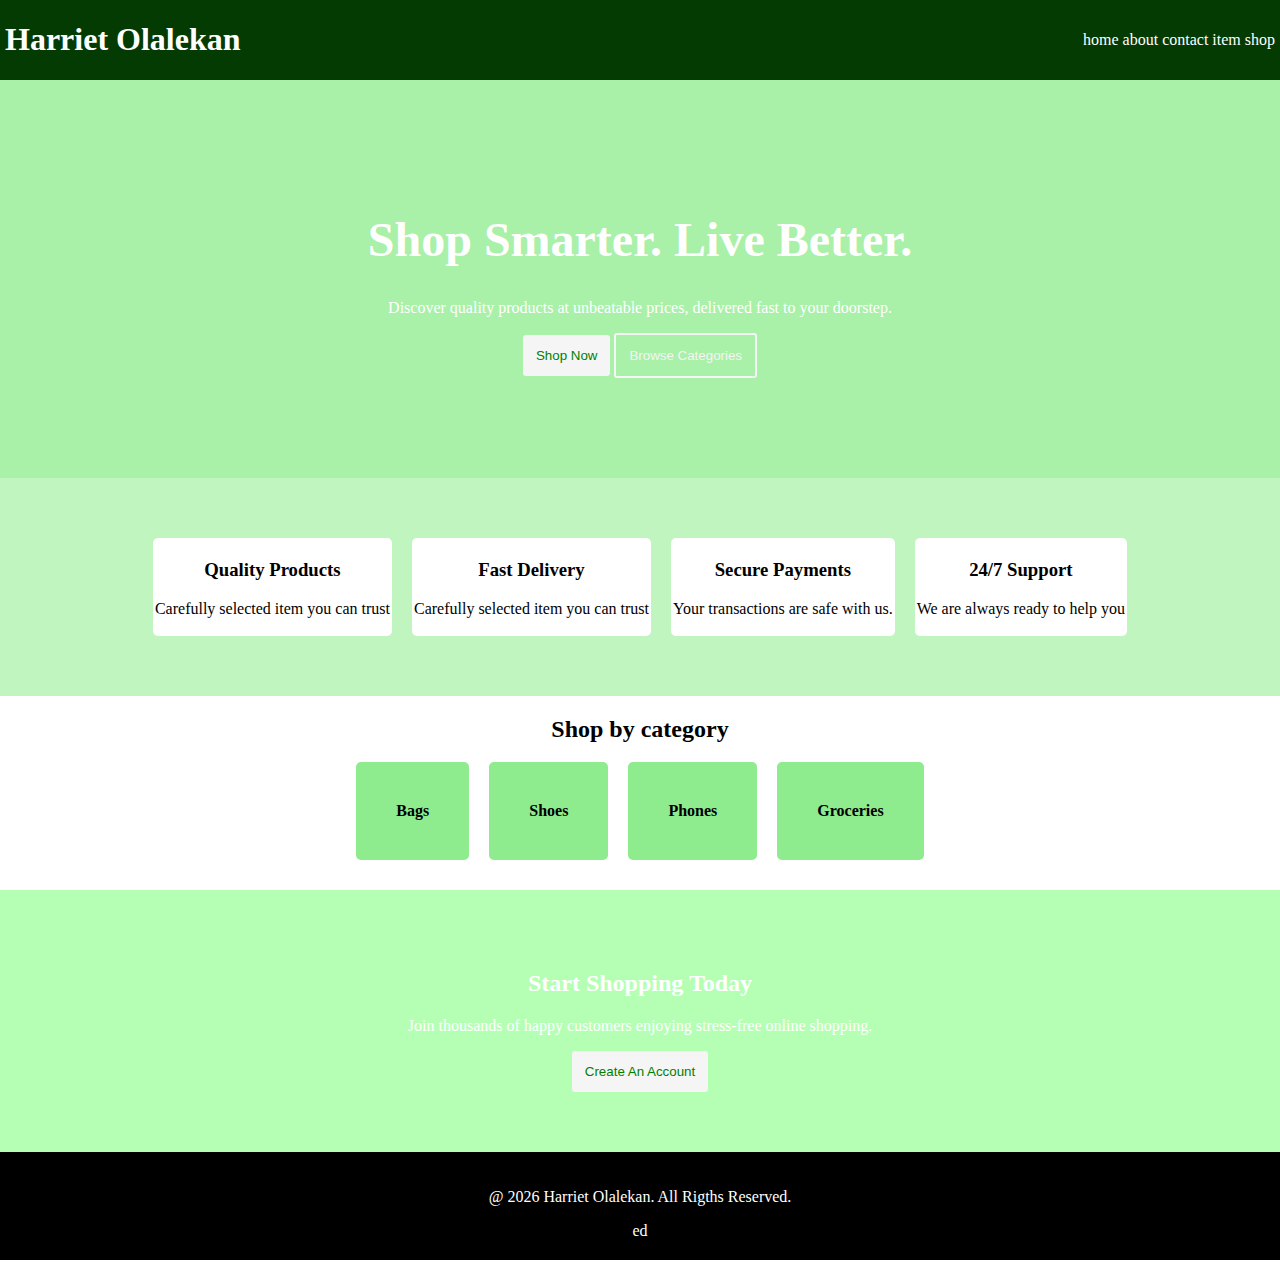
<file: index.html>
<!DOCTYPE html>
<html lang="en">
<head>
    <meta charset="UTF-8">
    <meta name="viewport" content="width=device-width, initial-scale=1.0">
    <link rel="stylesheet" href="index.css">
    <title>Harriet | index</title>
</head>
<body>

    <div class="original_div">
        <h1>Harriet Olalekan</h1>
        <header>
            <a href="index.html">home</a>
            <a href="about.html">about</a>
            <a href="contact.html">contact</a>
            <a href="item.html">item</a>
            <a href="shop.html">shop</a>
        </header> 
    </div>

    <!-- Hero Section -->
    <section class="div1">
        <h1>Shop Smarter. Live Better.</h1>
        <p>Discover quality products at unbeatable prices, delivered fast to your doorstep.</p>
        <div class="div_buttons">
            <button class="small_btn">Shop Now</button>
            <button class="big_btn">Browse Categories</button>
        </div>
    </section>

    <!-- Why Choose Us -->
    <section class="parent_section">
        <div class="feature">
            <h3>Quality Products</h3>
            <p>Carefully selected item you can trust</p>
        </div>
        <div class="feature">
            <h3>Fast Delivery</h3>
            <p>Carefully selected item you can trust</p>

        </div>

         <div class="feature">
                <h3>Secure Payments</h3>
                <p>Your transactions are safe with us.</p>
            </div>

        <div class="feature">
            <h3>24/7 Support</h3>
            <p>We are always ready to help you</p>
        </div>
    </section>

    <!-- Categories -->
    <section class="categories">
        <h2>Shop by category</h2>
        <div class="category_div">
            <div class="category_child">Bags</div>
            <div class="category_child">Shoes</div>
            <div class="category_child">Phones</div>
            <div class="category_child">Groceries</div>
        </div>
    </section>

    <!-- Call To Action -->
    <section class="buy">
        <h2>Start Shopping Today</h2>
        <p>Join thousands of happy customers enjoying stress-free online shopping.</p>
        <button class="small_btn">Create An Account</button>
    </section>

    <!-- Footer -->
    <footer class="footer">
        <p>@ 2026 Harriet Olalekan. All Rigths Reserved.</p>ed
    </footer>
    
</body>
</html>
</file>
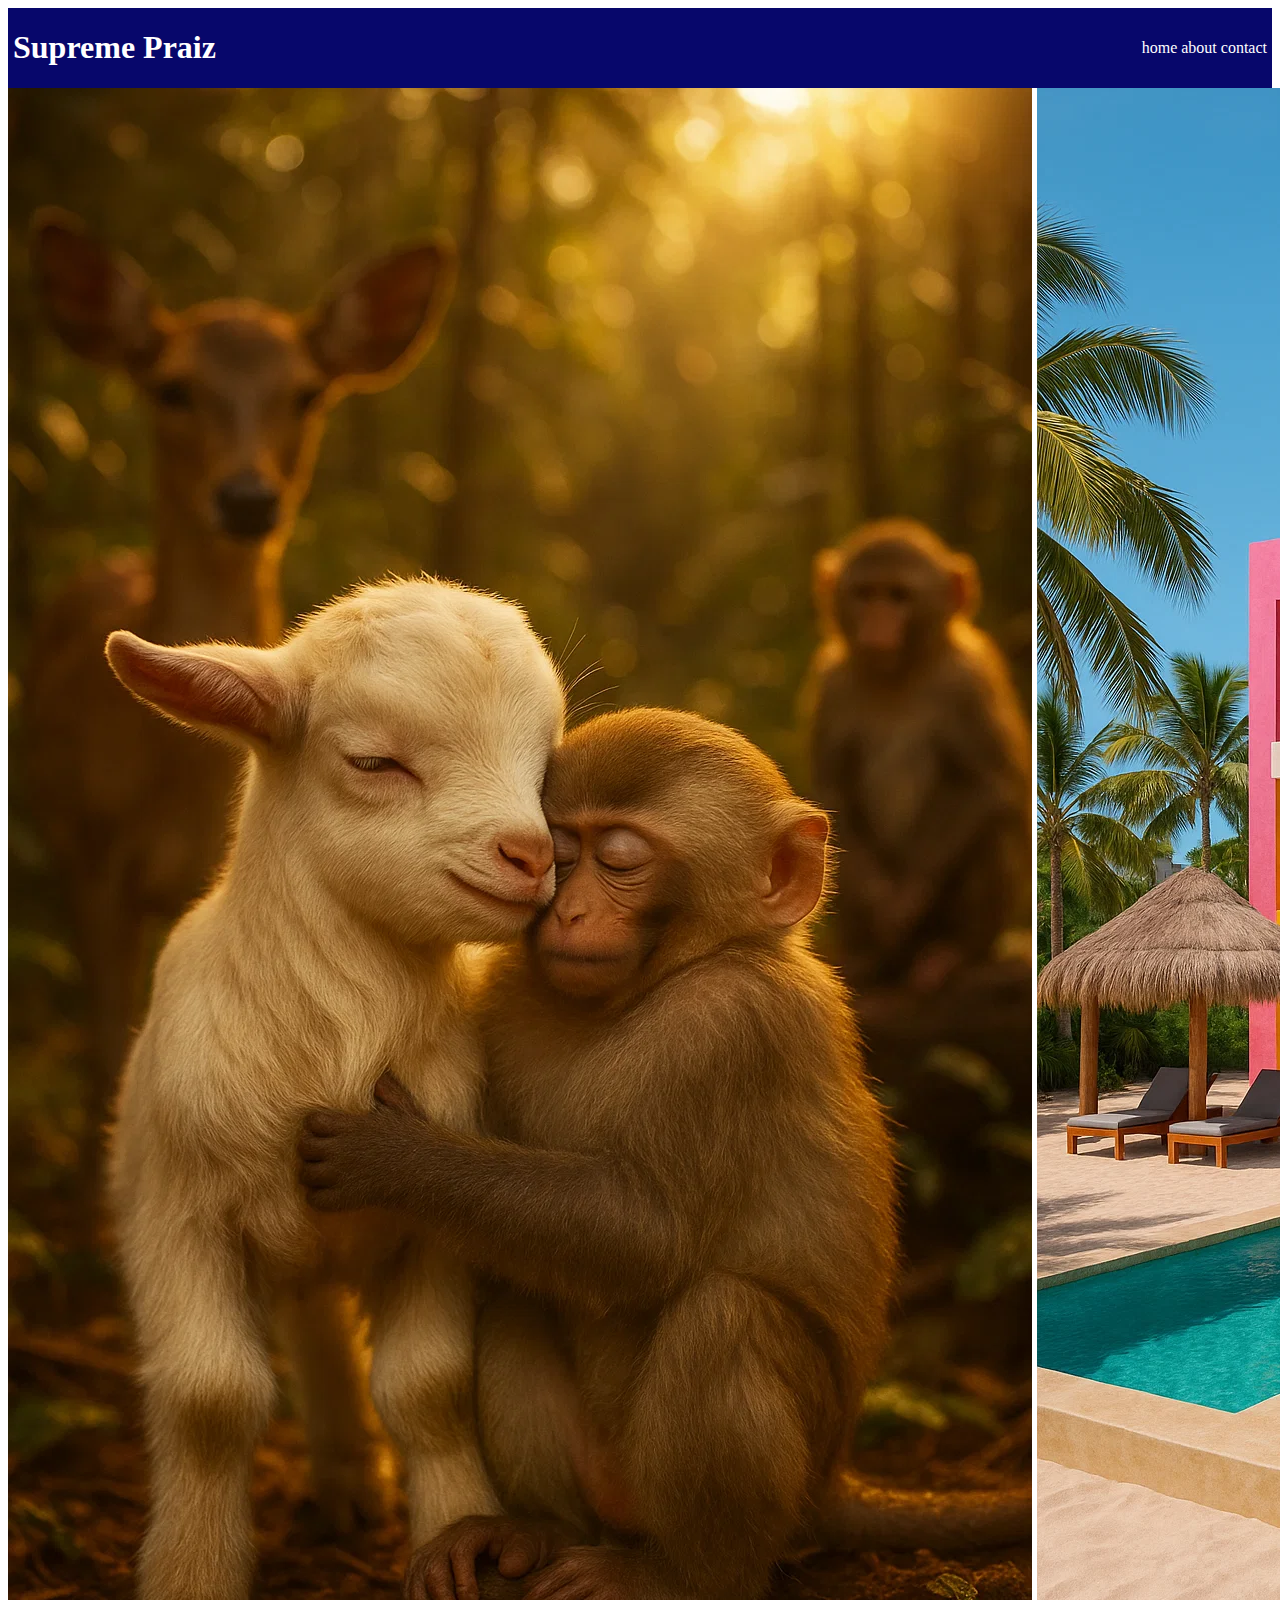
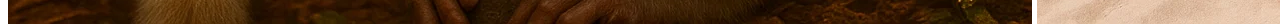
<file: about.html>
<!DOCTYPE html>
<html lang="en">
<head>
    <meta charset="UTF-8">
    <meta name="viewport" content="width=device-width, initial-scale=1.0">
    <link rel="stylesheet" href="about.css">
    <title>Document</title>
</head>
<body>
    <div class="main_div">
        <h1>Supreme Praiz</h1>
    <header>
        <a href="index.html">home</a>
        <a href="">about</a>
        <a href="">contact</a>
    </header>
    </div>

    <div class="original_div">
        <div>
            <img src="goat_monkey.webp" alt="">
        </div>

        <div>
            <img src="pool.webp" alt="">
        </div>

        <div>
            <img src="room.webp" alt="">
        </div>

    </div>


</body>
</html>
</file>
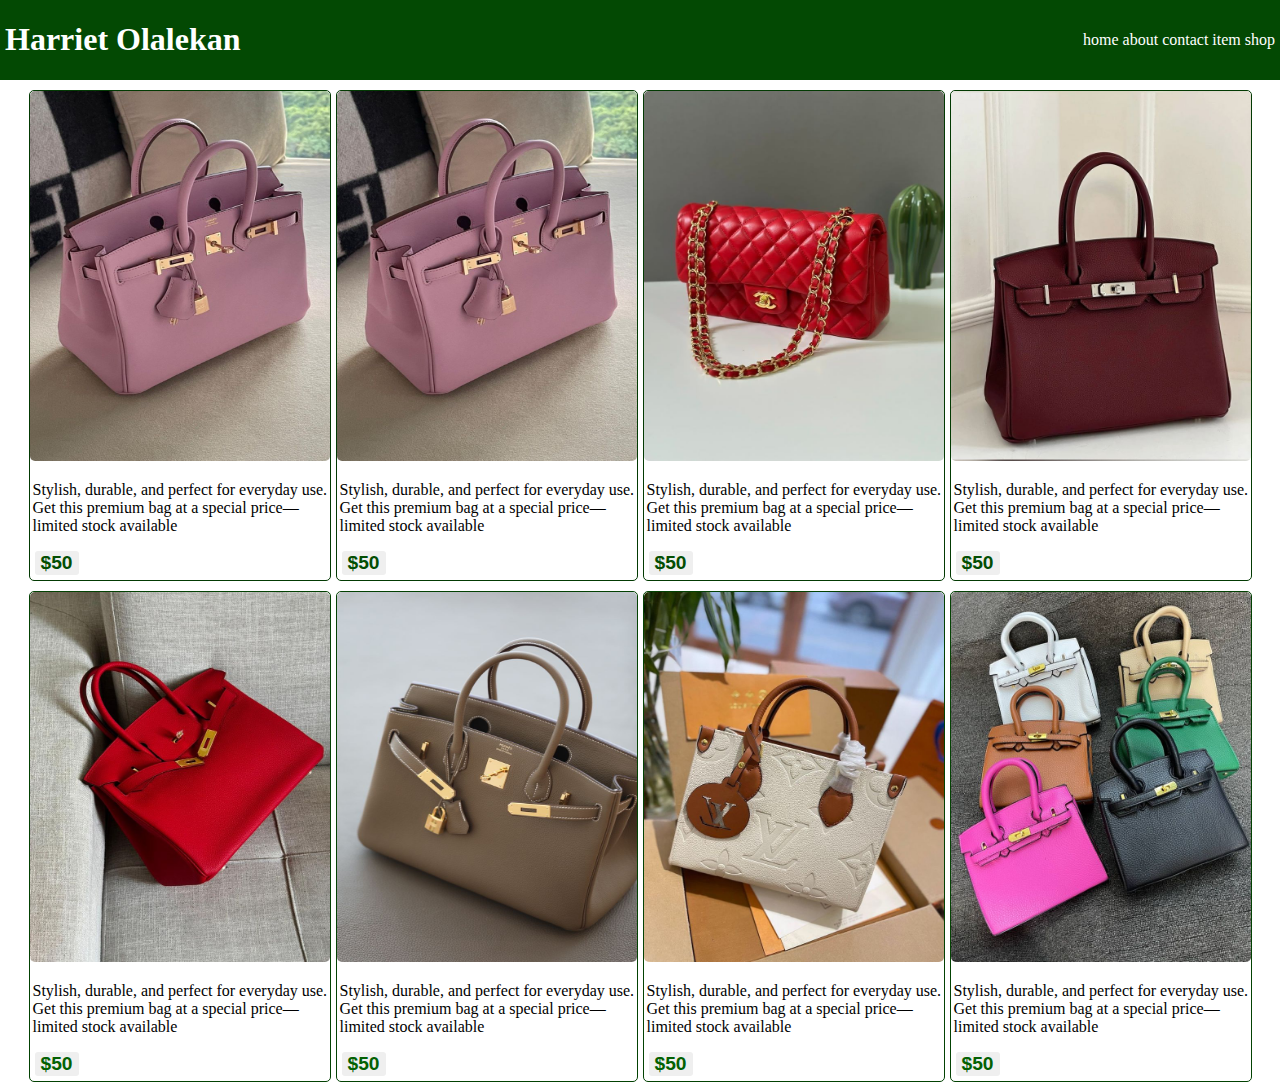
<file: item.html>
<!DOCTYPE html>
<html lang="en">
<head>
    <meta charset="UTF-8">
    <meta name="viewport" content="width=device-width, initial-scale=1.0">
    <link rel="stylesheet" href="item.css">
    <title>Harriet | item</title>
</head>
<body>
     <div class="original_div">
        <h1>Harriet Olalekan</h1>
        <header>
            <a href="index.html">home</a>
            <a href="about.html">about</a>
            <a href="contact.html">contact</a>
            <a href="item.html">item</a>
            <a href="shop.html">shop</a>
        </header> 
    </div>

    <div class="sale1">
        <div class="box1">
           <img src="images/bag1.jpg" alt="">
           <p>Stylish, durable, and perfect for everyday use. 
                Get this premium bag at a special price—limited stock available
            </p>
            <button class="price">$50</button>
        </div>

        <div class="box2">
            <img src="images/bag2.jpg" alt="">
            <p>Stylish, durable, and perfect for everyday use. 
                Get this premium bag at a special price—limited stock available
            </p>
            <button class="price">$50</button>
        </div>

        <div class="box3">
            <img src="images/bag3.jpg" alt="">
            <p>Stylish, durable, and perfect for everyday use. 
                Get this premium bag at a special price—limited stock available
            </p>
            <button class="price">$50</button>
        </div>

        <div class="box4">
           <img src="images/bag4.jpg" alt="">
           <p>Stylish, durable, and perfect for everyday use. 
                Get this premium bag at a special price—limited stock available
            </p>
            <button class="price">$50</button>
        </div>

    </div class>

    <div class="sale2">
        <div class="box5">
            <img src="images/bag5.jpg" alt="">
            <p>Stylish, durable, and perfect for everyday use. 
                Get this premium bag at a special price—limited stock available
            </p>
             <button class="price">$50</button>
        </div>

        <div class="box6">
            <img src="images/bag6.jpg" alt="">
            <p>Stylish, durable, and perfect for everyday use. 
                Get this premium bag at a special price—limited stock available
            </p>
             <button class="price">$50</button>
        </div>

        <div class="box7">
            <img src="images/bag7.jpg" alt="">
            <p>Stylish, durable, and perfect for everyday use. 
                Get this premium bag at a special price—limited stock available
            </p>
             <button class="price">$50</button>
        </div>

        <div class="box8">
            <img src="images/bag8.jpg" alt="">
            <p>Stylish, durable, and perfect for everyday use. 
                Get this premium bag at a special price—limited stock available
            </p>
            <button class="price">$50</button>
        </div>


    </div>
</body>
</html>
</file>
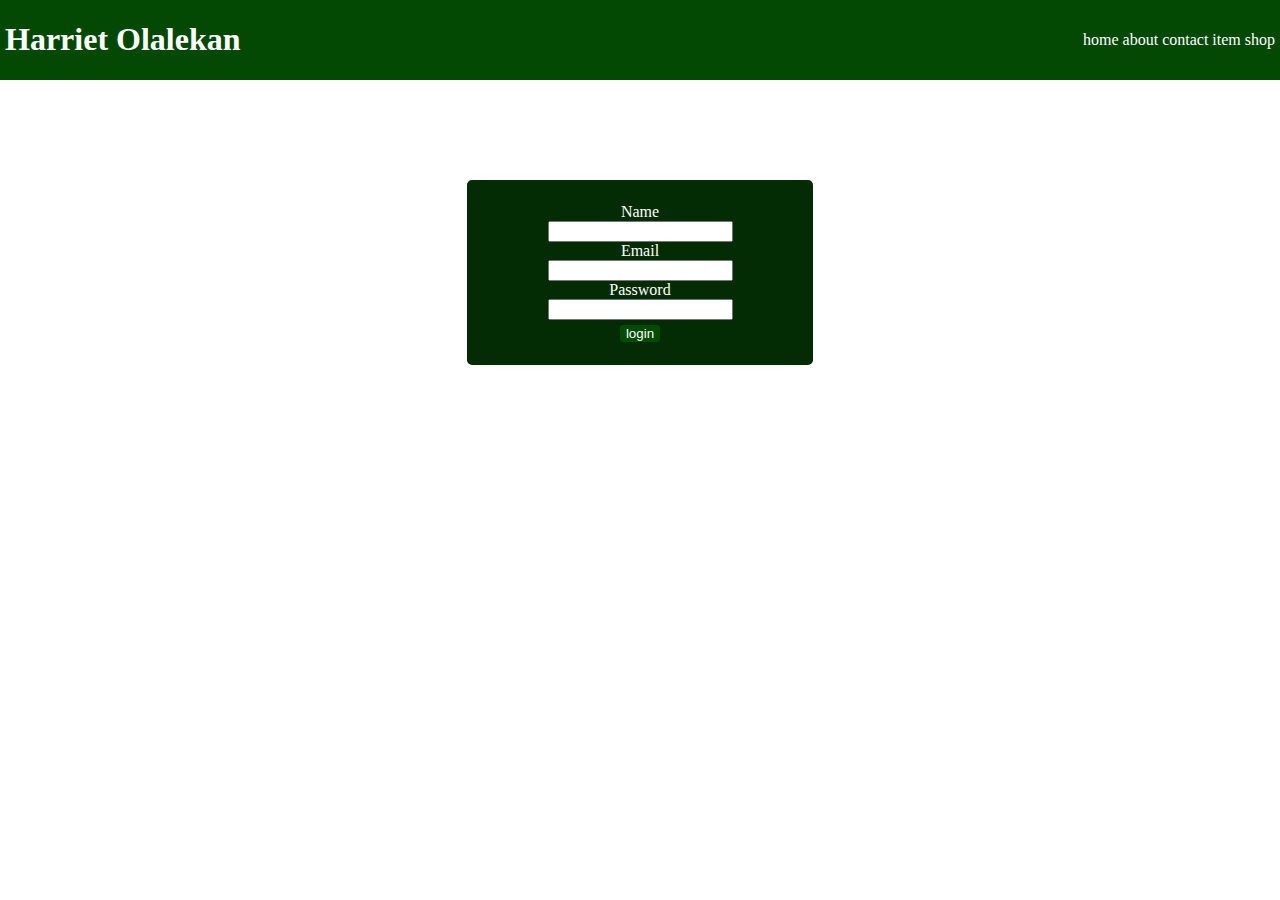
<file: login.html>
<!DOCTYPE html>
<html lang="en">
<head>
    <meta charset="UTF-8">
    <meta name="viewport" content="width=device-width, initial-scale=1.0">
    <link rel="stylesheet" href="login.css">
    <title>Harriet | login</title>
</head>
<body>

    <div class="original_div">
        <h1>Harriet Olalekan</h1>
        <header>
            <a href="index.html">home</a>
            <a href="about.html">about</a>
            <a href="contact.html">contact</a>
            <a href="item.html">item</a>
            <a href="shop.html">shop</a>
        </header> 
    </div>

    <form action="">
        <label for="name">Name</label><br>
        <input type="text"><br>
        <label for="email">Email</label><br>
        <input type="text"><br>
        <label for="password">Password</label><br>
        <input type="password"><br>

        <button>login</button>
    </form>
</body>
</html>
</file>
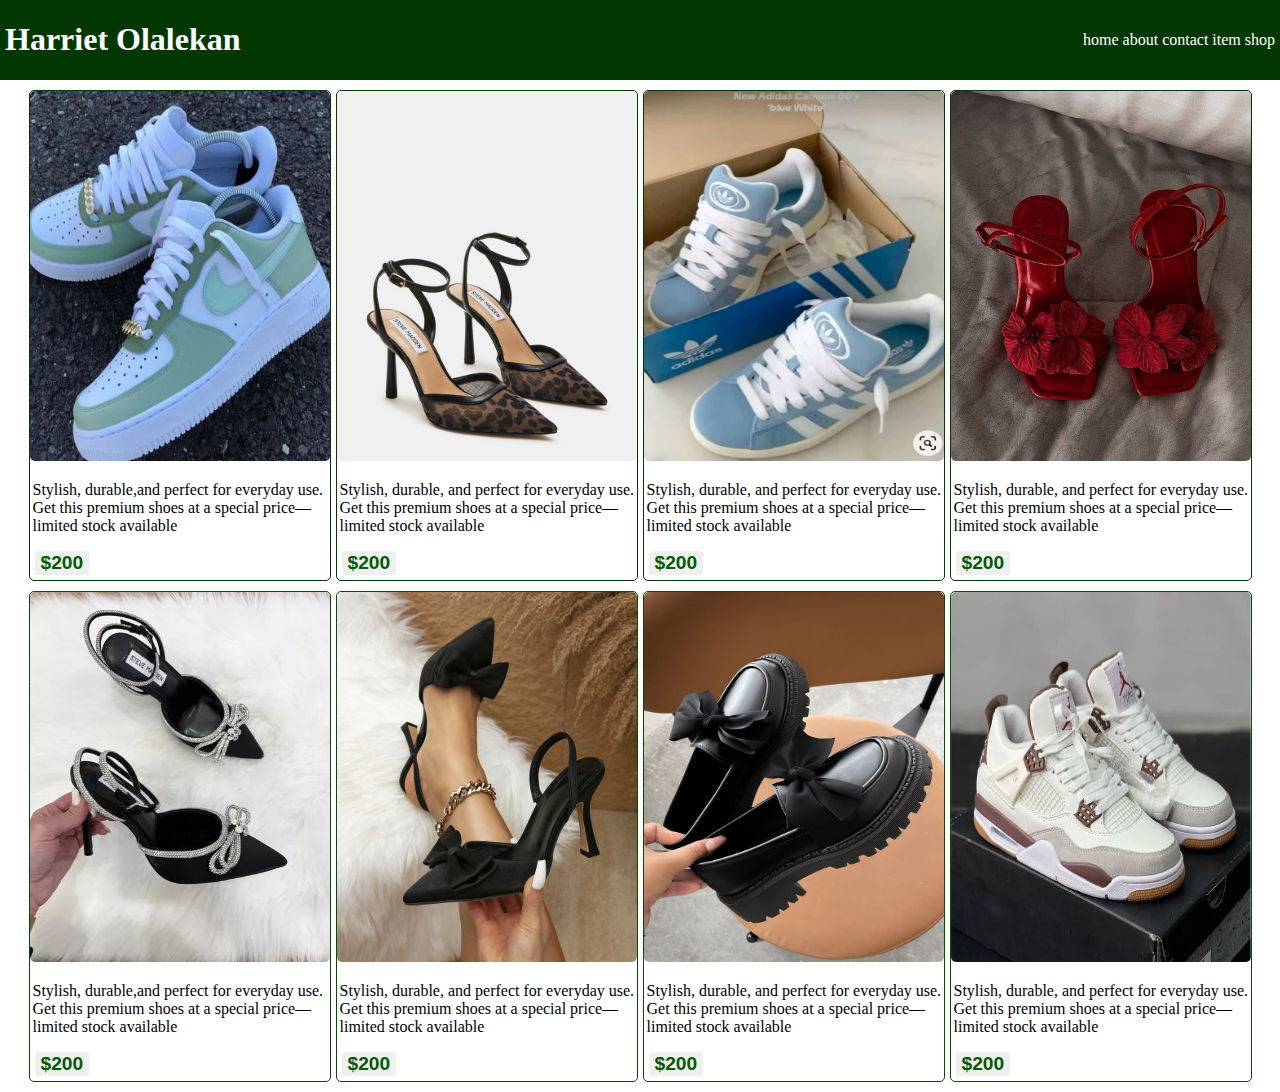
<file: shop.html>
<!DOCTYPE html>
<html lang="en">
<head>
    <meta charset="UTF-8">
    <meta name="viewport" content="width=device-width, initial-scale=1.0">
    <link rel="stylesheet" href="shop.css">
    <title>Harriet | shop</title>
</head>
<body>
    <div class="main_div">
        <h1>Harriet Olalekan</h1>
        <header>
            <a href="index.html">home</a>
            <a href="about.html">about</a>
            <a href="contact.html">contact</a>
            <a href="item.html">item</a>
            <a href="shop.html">shop</a>
        </header>
    </div>

    <div class="sale1">
        <div class="box1">
            <img class="image" src="images/shoe1.jpg" alt="">
            <p>
            Stylish, durable,and perfect for everyday use. Get this premium shoes at a special price—limited stock available
            </p>
            <button class="price">$200</button>
        </div>

        <div class="box2">
            <img class="image" src="images/shoe2.jpg" alt="">
            <p>
            Stylish, durable, and perfect for everyday use. Get this premium shoes at a special price—limited stock available
            </p>
            <button class="price">$200</button>
        </div>

        <div class="box3">
            <img class="image" src="images/shoe3.jpg" alt="">
            <p>
            Stylish, durable, and perfect for everyday use. Get this premium shoes at a special price—limited stock available     
            </p>
            <button class="price">$200</button>
        </div>

         <div class="box4">
            <img class="image" src="images/shoe4.jpg" alt="">
            <p>
            Stylish, durable, and perfect for everyday use. Get this premium shoes at a special price—limited stock available
            </p>
            <button class="price">$200</button>
        </div>
    </div>

    <div class="sale2">
        <div class="box5">
            <img class="image" src="images/shoe5.jpg" alt="">
            <p>
            Stylish, durable,and perfect for everyday use. Get this premium shoes at a special price—limited stock available
            </p>
            <button class="price">$200</button>
        </div>

        <div class="box6">
            <img class="image" src="images/shoe6.jpg" alt="">
            <p>
            Stylish, durable, and perfect for everyday use. Get this premium shoes at a special price—limited stock available
            </p>
            <button class="price">$200</button>
        </div>

        <div class="box7">
            <img class="image" src="images/shoe7.jpg" alt="">
            <p>
            Stylish, durable, and perfect for everyday use. Get this premium shoes at a special price—limited stock available     
            </p>
            <button class="price">$200</button>
        </div>

         <div class="box8">
            <img class="image" src="images/shoe8.jpg" alt="">
            <p>
            Stylish, durable, and perfect for everyday use. Get this premium shoes at a special price—limited stock available
            </p>
            <button class="price">$200</button>
        </div>
    </div>
</body>
</html>
</file>
<file: index.css>
body{
    margin-top: 0;
    margin-left: 0;
    margin-right: 0;
}

.original_div{
    background-color: rgb(3, 59, 3);
    display: flex;
    align-items: center;
    justify-content: space-between;
    color: white;
    padding-left: 5px;
    padding-right: 5px;
    position: sticky;
    top: 0;
    left: 0;
    right: 0;
}

.original_div a{
    text-decoration: none;
    color: white;
}

.original_div a:hover{
    color: rgb(20, 156, 20);
}

.div1{
    background-color: rgb(169, 240, 169);
    color: white;
    text-align: center;
    padding: 100px;
}

.div1 h1{
    font-size: 48px;
}

.div1 o{
    font-size: 18px;
    margin-bottom: 30px;
}

.small_btn{
    background-color: whitesmoke;
    border: none;
    color:green ;
    padding: 13px;
    border-radius: 3px;
    cursor: pointer;
}

.small_btn:hover{
    background-color: rgb(78, 184, 78);
}

.big_btn{
    color: whitesmoke;
    padding: 13px;
    border: solid 2px whitesmoke;
    background: transparent;
    border-radius: 3px;
}

.parent_section{
    display: flex;
    justify-content: center;
    background-color: rgb(192, 245, 192);
    gap: 20px;
    padding: 60px;
}

.feature{
    background-color: white;
    text-align: center;
    border-radius: 5px;
    padding: 2px;
}

.categories{
    text-align: center;
}

.category_div{
    display: flex;
    justify-content: center;
    gap: 20px;
}

.category_child{
    background-color: rgb(142, 235, 142);
    padding: 40px;
    border-radius: 5px;
    font-weight: bold;
    cursor:  pointer ;
}

.category_child:hover{
    color: white;
    background-color: rgb(177, 233, 177);
}

.buy{
    text-align: center;
    background-color: rgb(181, 255, 181);
    padding: 60px;
    margin-top: 30px;
    color: white;
}

.footer{
    background-color: black;
    padding: 20px;
    text-align: center;
    color: white;
}

@media screen and (max-width: 600px) {
    body{
        overflow-x: hidden;
        padding-left: 5px;
        padding-right: 5px;

    }

    .parent_section{
        flex-direction: column;
    }

    .category_div{
        flex-direction: column;
    }
}
</file>
<file: about.css>
.main_div{
    background-color: rgb(7, 7, 107);
    display: flex;
    align-items: center;
    justify-content: space-between;
    padding-left: 5px;
    padding-right: 5px;
    color: white;
}

.main_div a{
    color: white;
    text-decoration: none;
}

.main_div a:hover{
    color: blue;
}

.original_div{
    display: flex;
    border: 5px;
    gap: 5px;
    height: 300px;
    width: 300px;
}
</file>
<file: item.css>
body{
    margin-top: 0;
    margin-left: 0;
    margin-right: 0;
}

.original_div{
    background-color: rgb(3, 73, 3);
    display: flex;
    align-items: center;
    justify-content: space-between;
    color: white;
    padding-left: 5px;
    padding-right: 5px;
    position: sticky;
    top: 0;
    left: 0;
    right: 0;
}

.original_div a{
    text-decoration: none;
    color: white;
}

.original_div a:hover{
    color: rgb(3, 68, 3);
}

.sale1{
    display: flex;
    gap: 5px;
    margin-top: 10px;
    margin-bottom: 10px;
    justify-content: center;
}

.sale1 img{
    width: 300px;
    height:370px;
    border-radius: 5px;
}

.sale1 div{
    border: 1px solid rgb(3, 58, 3);
    border-radius: 5px;
    flex-basis: 300px;
}

.sale1 div:hover{
    border: 5px solid rgb(3, 75, 3);
    border-radius: 10px;
}

.sale1 div button{
    border: none;
    color: rgb(3, 78, 3);
    border-radius: 3px;
    margin-left: 5px;
    margin-bottom: 5px;
    font-size: larger;
    font-weight: bold;
}

.sale1 div button:hover{
    border: 1px solid rgb(3, 71, 3);
}

.sale1 div p{
    padding-left: 3px;
}

.sale2{
    display: flex;
    gap: 5px;
    margin-top: 10px;
    margin-bottom: 10px;
    justify-content: center;
}

.sale2 img{
     width: 300px;
    height:370px;
    border-radius: 5px;
}

.sale2 div{
    border: 1px solid rgb(3, 66, 3);
    border-radius: 5px;
    flex-basis: 300px;
}

.sale2 div:hover{
    border: 5px solid rgb(3, 80, 3);
    border-radius: 10px;
}

.sale2 div button{
    border: none;
    color: rgb(3, 97, 3);
    border-radius: 3px;
    margin-left: 5px;
    margin-bottom: 5px;
    font-size: larger;
    font-weight: bold;
}

.sale2 div button:hover{
    border: 1px solid rgb(78, 194, 78);
}

.sale2 div p{
    padding-left: 3px;
}

@media screen and (max-width: 600px) {
    body{
       font-size: small;
    }
    
    .sale1{
        flex-direction: column;

    }

    .sale1 div{
        margin-left: auto;
        margin-right: auto;
        width: 400px;
    }

    .sale1 div img{
        width: 100%;
        height: 470px;
    }

    .sale2{
        flex-direction: column;
    }

    .sale2 div{
        margin-left: auto;
        margin-right: auto;
        width: 400px;
    }

    .sale2 div img{
        width: 100%;
        height: 470px;
    }

    .sale1 div p{
        padding-left: 10px;
    }

    .sale2 div p{
        padding-left: 10px;
    }
    
}
</file>
<file: login.css>
body{
    margin-top: 0;
    margin-left: 0;
    margin-right: 0;
}

.original_div{
    background-color: rgb(3, 73, 3);
    display: flex;
    align-items: center;
    justify-content: space-between;
    color: white;
    padding-left: 5px;
    padding-right: 5px;
    position: sticky;
    top: 0;
    left: 0;
    right: 0;
}

.original_div a{
    text-decoration: none;
    color: white;
}

.original_div a:hover{
    color: rgb(3, 68, 3);
}

form{
    background-color: rgb(4, 44, 4);
    padding: 20px;
    border: rgb(2, 44, 2) solid;
    width: 300px;
    color: white;
    text-align: center;
    margin-left: auto;
    margin-right: auto;
    margin-top: 100px;
    border-radius: 5px;
}

form button{
    background-color: rgb(2, 75, 2);
    border-radius: 3px;
    color: white;
    margin-top: 5px;
    border: none;
}

form button a:hover{
    color: rgb(6, 112, 6);
}
</file>
<file: shop.css>
body{
    margin-top: 0;
    margin-left: 0;
    margin-right: 0;
}

.main_div{
    background-color: rgb(3, 56, 3);
    display: flex;
    align-items: center;
    justify-content: space-between;
    color: white;
    padding-left: 5px;
    padding-right: 5px;
    position: sticky;
    top: 0;
    left: 0;
    right: 0;
}

.main_div a{
    text-decoration: none;
    color: white;
}

.main_div a:hover{
    color: rgb(3, 65, 3);
}

.sale1{
    display: flex;
    gap: 5px;
    margin-top: 10px;
    margin-bottom: 10px;
    justify-content: center;
}

.sale1 img{
    width: 300px;
    height:370px;
    border-radius: 5px;
}

.sale1 div{
    border: 1px solid rgb(3, 56, 3);
    border-radius: 5px;
    flex-basis: 300px;
}

.sale1 div:hover{
    border: 5px solid rgb(3, 59, 3);
    border-radius: 10px;
}

.sale1 div button{
    border: none;
    color: rgb(3, 92, 3);
    border-radius: 3px;
    margin-left: 5px;
    margin-bottom: 5px;
    font-size: larger;
    font-weight: bold;
}

.sale1 div button:hover{
    border: 1px solid rgb(3, 71, 3);
}

.sale1 div p{
    padding-left: 3px;
}

.sale2{
    display: flex;
    gap: 5px;
    margin-top: 10px;
    margin-bottom: 10px;
    justify-content: center;
}

.sale2 img{
    width: 300px;
    height:370px;
    border-radius: 5px;
}

.sale2 div{
    border: 1px solid rgb(3, 78, 3);
    border-radius: 5px;
    flex-basis: 300px;
}

.sale2 div:hover{
    border: 5px solid rgb(3, 70, 3);
    border-radius: 10px;
}

.sale2 div button{
    border: none;
    color: rgb(3, 90, 3);
    border-radius: 3px;
    margin-left: 5px;
    margin-bottom: 5px;
    font-size: larger;
    font-weight: bold;
}

.sale2 div button:hover{
    border: 1px solid rgb(3, 70, 3);
}

.sale2 div p{
    padding-left: 3px;
}

@media screen and (max-width: 600px) {
    body{
        overflow-x: hidden;
        margin: 5px;
        font-size: small;
    }

    .sale1{
        display: flex;
        flex-direction: column;
        align-items: center;
        justify-content: center;

    }

    .sale1 div{
        width: 400px;
        margin-left: auto;
        margin-right: auto;
    }

    .sale1 div img{
        width: 100%;
        height: 470px;
        border-radius: 5px;
    }

    .sale2{
        display: flex;
        flex-direction: column;
    }

    .sale2 div{
        width: 400px;
        margin-left: auto;
        margin-right: auto;
    }

    .sale2 div img{
        width: 100%;
        height: 470px;
        border-radius: 5px;
    }

    .sale1 div p{
        padding-left: 10px;
    }

    .sale2 div p{
        padding-left: 10px;
    }

    
}
</file>
